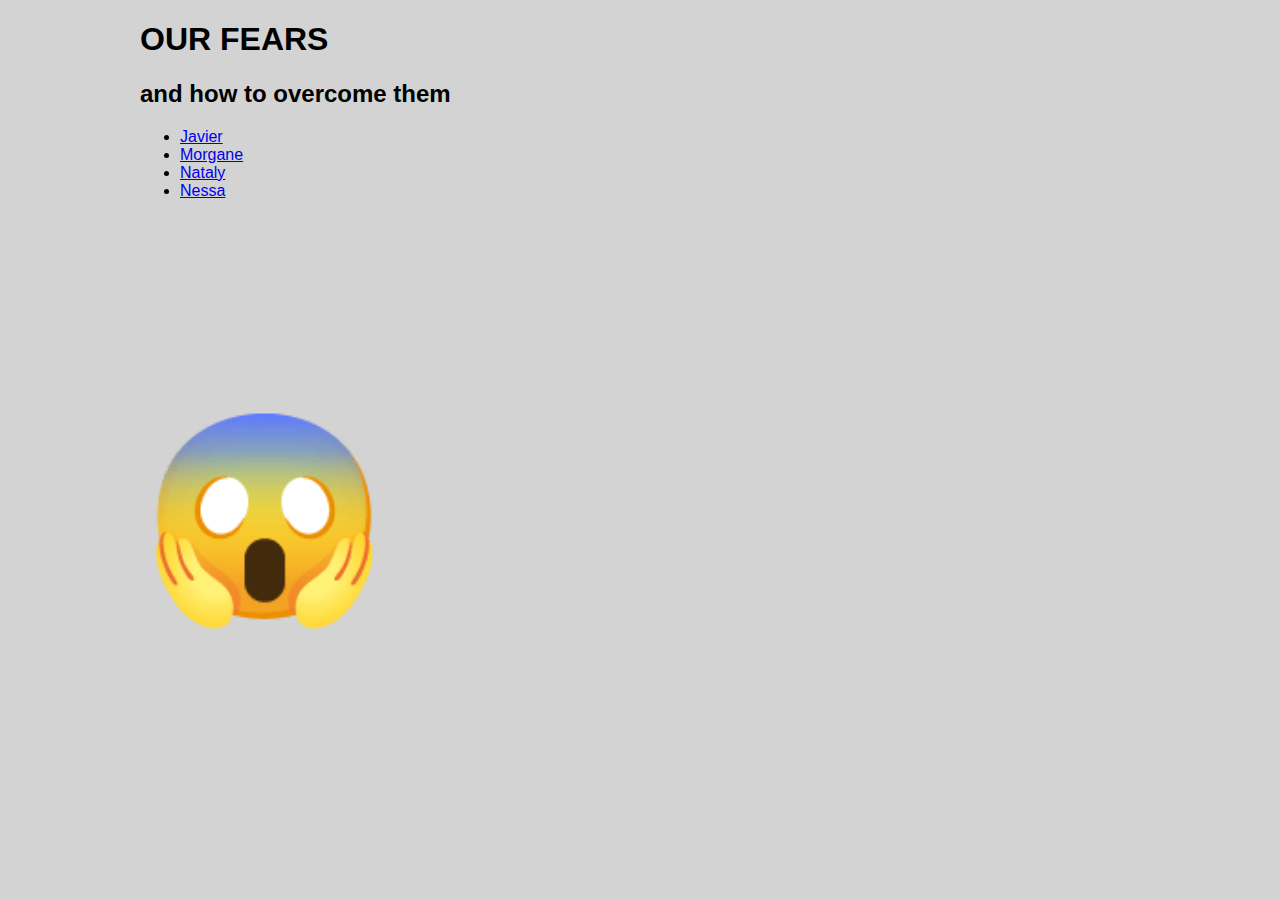
<file: index.html>
<!DOCTYPE html>
<html lang="en">
<head>
    <meta charset="UTF-8">
    <meta name="viewport" content="width=device-width, initial-scale=1.0">
    <link rel="stylesheet" href="./style.css" />
    <title>Document</title>
</head>
<body>
    <h1>OUR FEARS</h1>
    <h2>and how to overcome them</h2>
    <ul><li><a href="javier.html">Javier</a></li>
    <li><a href="morgane.html">Morgane</a></li>
    <li><a href="Nataly-Fears.html">Nataly</a></li>
    <li><a href="nessa.html">Nessa</a></li></ul>
    <h3>😱</h3>
</body>
</html>
</file>
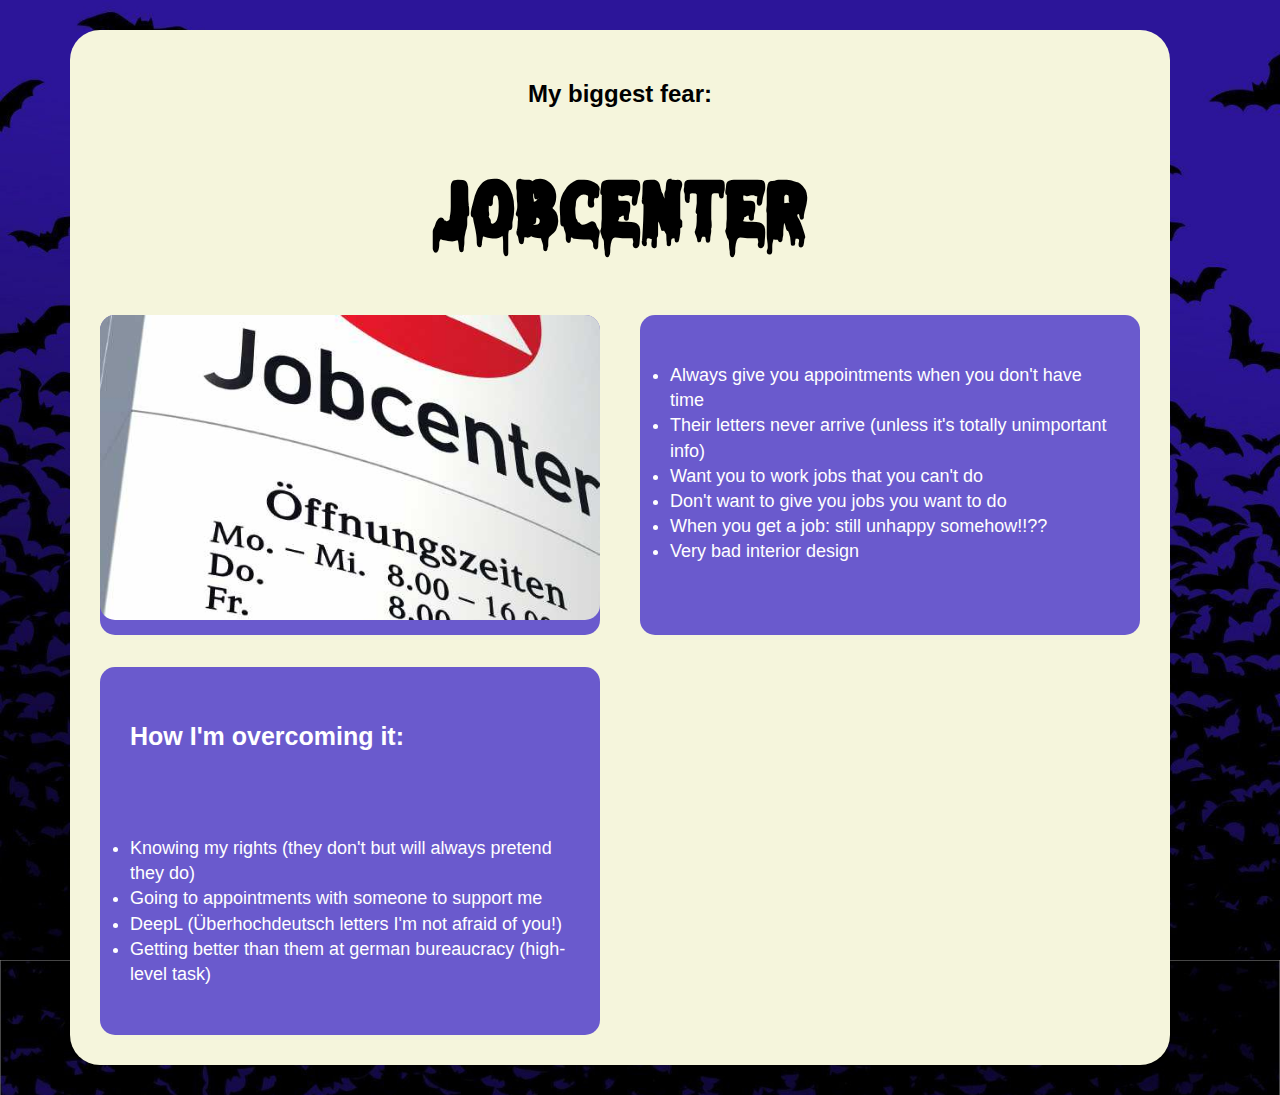
<file: morgane.html>
<!DOCTYPE html>
<html lang="en">
  <head>
    <meta charset="UTF-8" />
    <meta name="viewport" content="width=device-width, initial-scale=1.0" />
    <link rel="stylesheet" href="./morgane.css" />
    <title>Morgane's fear</title>
  </head>
  <body>
    <main>
      <h2>My biggest fear:</h2>
      <h1>JOBCENTER</h1>
      <div class="container">
        <section><img src="/jobcenter.jpg" alt="" /></section>
        <section>
          <ul>
            <li>Always give you appointments when you don't have time</li>
            <li>
              Their letters never arrive (unless it's totally unimportant info)
            </li>
            <li>Want you to work jobs that you can't do</li>
            <li>Don't want to give you jobs you want to do</li>
            <li>When you get a job: still unhappy somehow!!??</li>
            <li>Very bad interior design</li>
          </ul>
        </section>
        <section>
          <h3>How I'm overcoming it:</h3>
          <ul>
            <li>
              Knowing my rights (they don't but will always pretend they do)
            </li>
            <li>Going to appointments with someone to support me</li>
            <li>DeepL (Überhochdeutsch letters I'm not afraid of you!)</li>
            <li>
              Getting better than them at german bureaucracy (high-level task)
            </li>
          </ul>
        </section>
      </div>
    </main>
  </body>
</html>
</file>
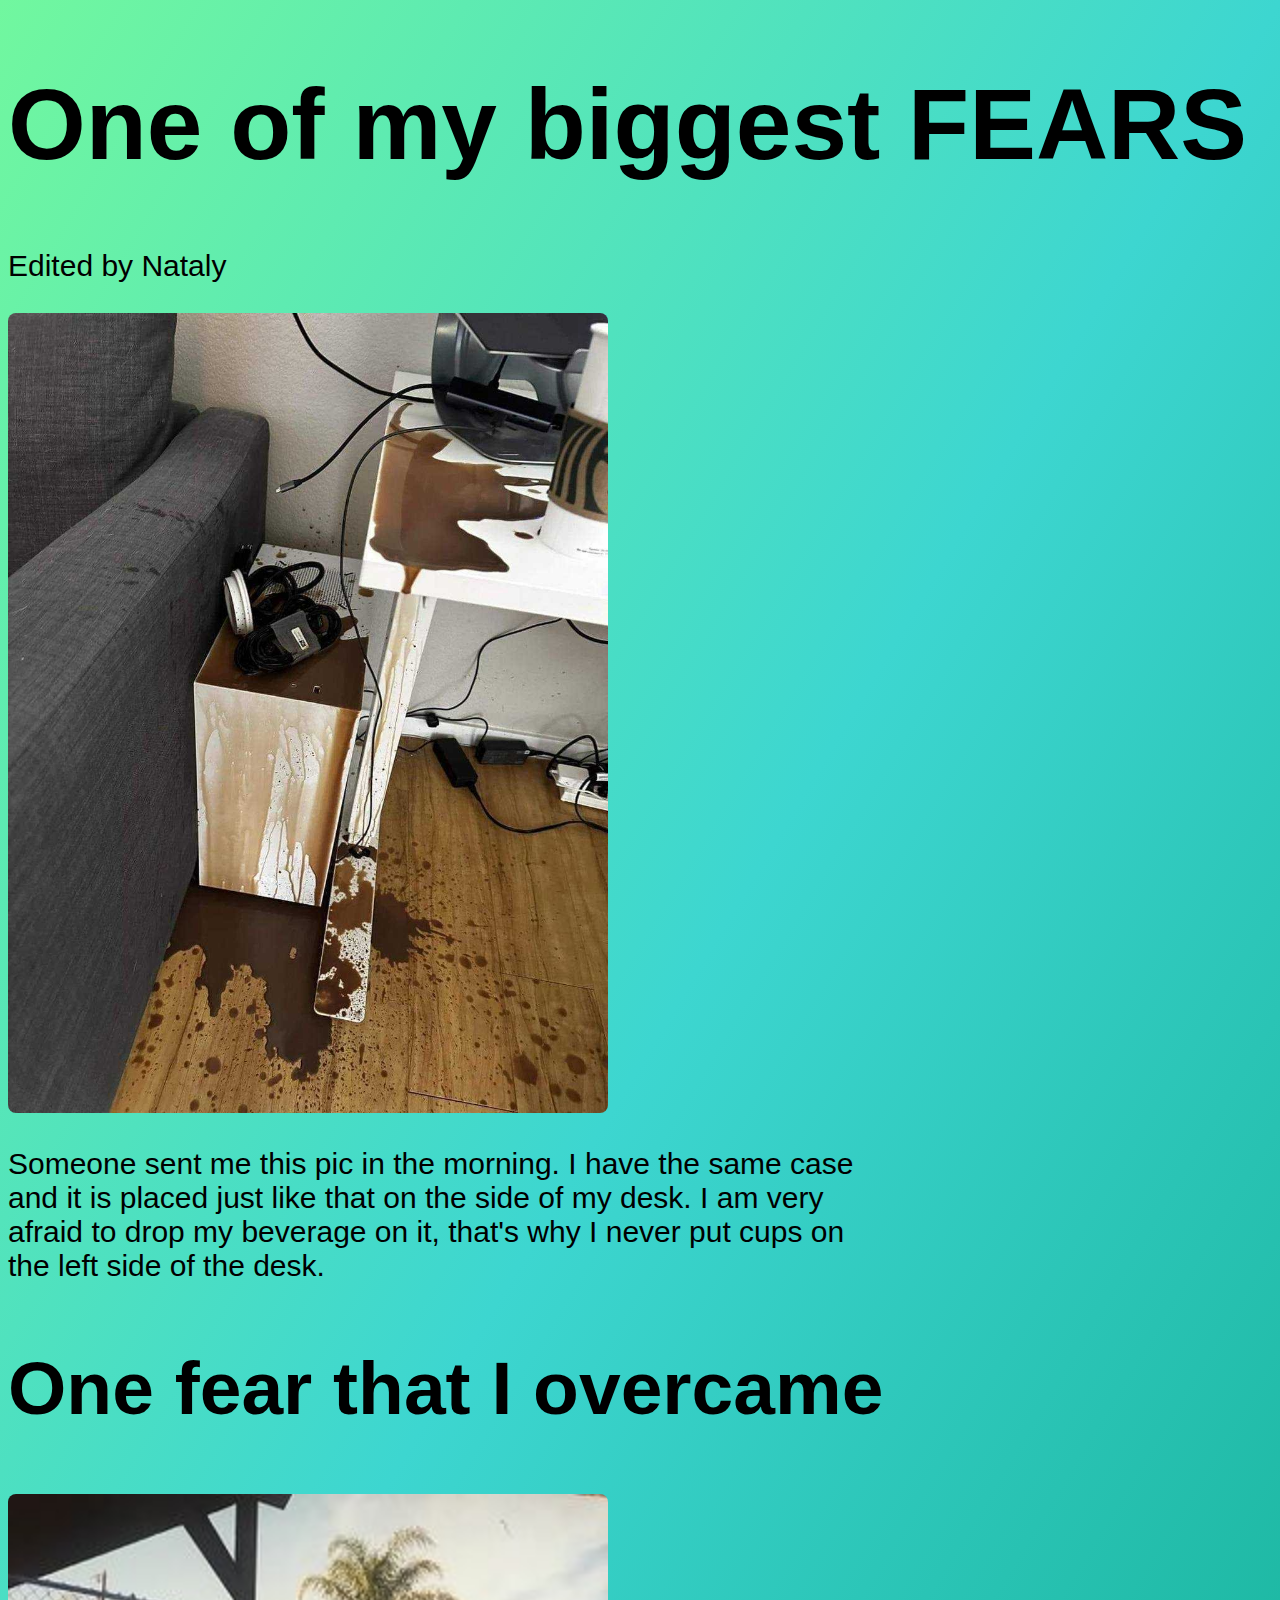
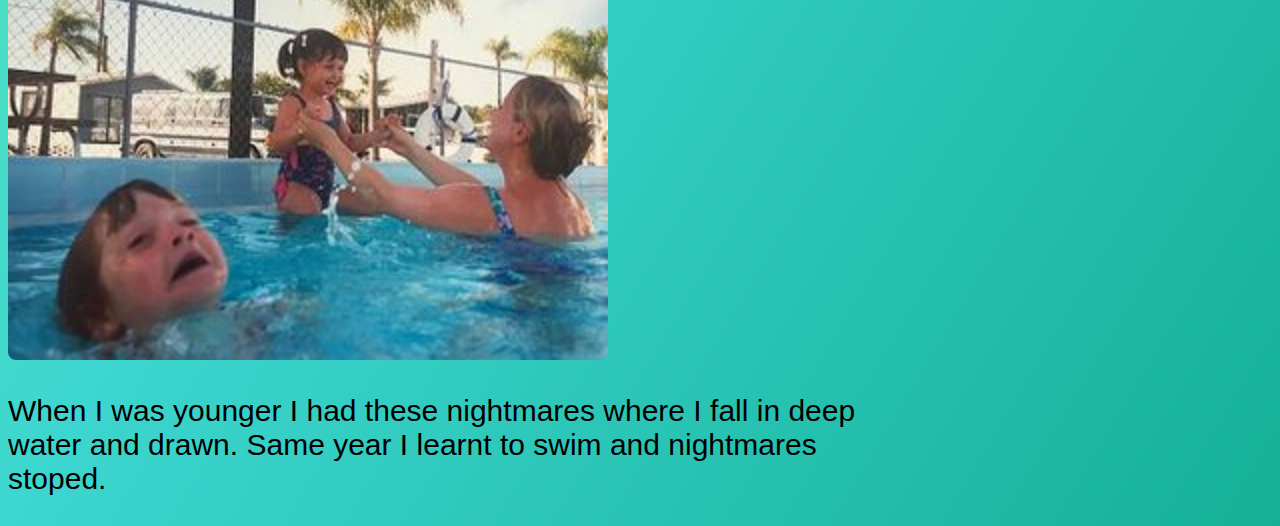
<file: Nataly-Fears.html>
<!DOCTYPE html>
<html lang="en">
<head>
    <meta charset="UTF-8">
    <meta name="viewport" content="width=device-width, initial-scale=1.0">
    <title>Document</title>
    <link rel="stylesheet" href="./Nataly-fears.css">

</head>
<body>
    <h1>One of my biggest FEARS</h1>
    <p>Edited by Nataly</p>
    <img src="./1000024051.jpg" alt="cup-of-coffee">
    <p>Someone sent me this pic in the morning. I have the same case and it is placed just like that on the side of my desk. I am very afraid to drop my beverage on it, that's why I never put cups on the left side of the desk.</p>
    <h2>One fear that I overcame</h2>
    <img src="./300px-Mother_Ignoring_Kid_Drowning_In_A_Pool_(one-panel).jpg" alt="Drawnning-kid">
    <p>When I was younger I had these nightmares where I fall in deep water and drawn. Same year I learnt to swim and nightmares stoped.</p>
    
</body>
</html>
</file>
<file: style.css>
body {
   max-width: 1000px;
    margin-left: auto;
    margin-right: auto;
    background-color:lightgray;
  }

  h1, h2, ul {

font-family: Arial, Helvetica, sans-serif;
  }

  h3 {
    font-size: 200px;
  }
</file>
<file: morgane.css>
@font-face {
    font-family: "Melted Monster";
    src: url(./melted_monster.ttf);
  }

  body {
    /* define the width of the body: */
    margin-left: auto;
    margin-right: auto;
    max-width: 1200px;
  min-width: 600px;
    background-color: black;
    background-image: url(../img/background.jpg);
    background-size: 100%;
  }

  main {
    background-color: beige;
    min-height: 800px;
    
    border-radius: 30px;
    max-width: 1040px;
    min-width: 600px;
    margin: 30px;
    padding: 30px;
  }

  .container {

    display: flex;

    
  flex-direction: row;
  justify-content: space-between;
  align-items: flex-end;
  flex-wrap: wrap;
  
  gap: 2em;
  }

  h1 {
    font-family: 'Melted Monster', sans-serif;
    font-size: 80px;
    text-align: center;
  }

  h2 {
    font-family: sans-serif;
    text-align: center;
  }

  section{
    max-width: 500px;
    min-height: 320px;
    background-color:slateblue;
    border-radius: 15px;
  }

  ul {
    padding: 30px;
    font-family: sans-serif;
    font-size: 18px;
    color: white;
    line-height: 1.4;
  }

  h3 {
    padding: 30px;
    font-family: sans-serif;
    font-size: 25px;
    color: white;
  }

  section img {

    border-radius: 15px;
    max-width: 500px;
  }
</file>
<file: Nataly-fears.css>
body {background-image:linear-gradient(to bottom right, #71F79F, #3DD6D0, #15B097);}

h1 {font-size: 100px;
    font-weight: bold;
    font-family: Verdana, Geneva, Tahoma, sans-serif;}

p {font-size: 30px;
    width: 70%;
   font-family: Verdana, Geneva, Tahoma, sans-serif;}

h2 {font-size: 75px;
    font-weight: bold;
    font-family: Verdana, Geneva, Tahoma, sans-serif;}   

img {border-radius: 8px;
     width: 600px;}
</file>
